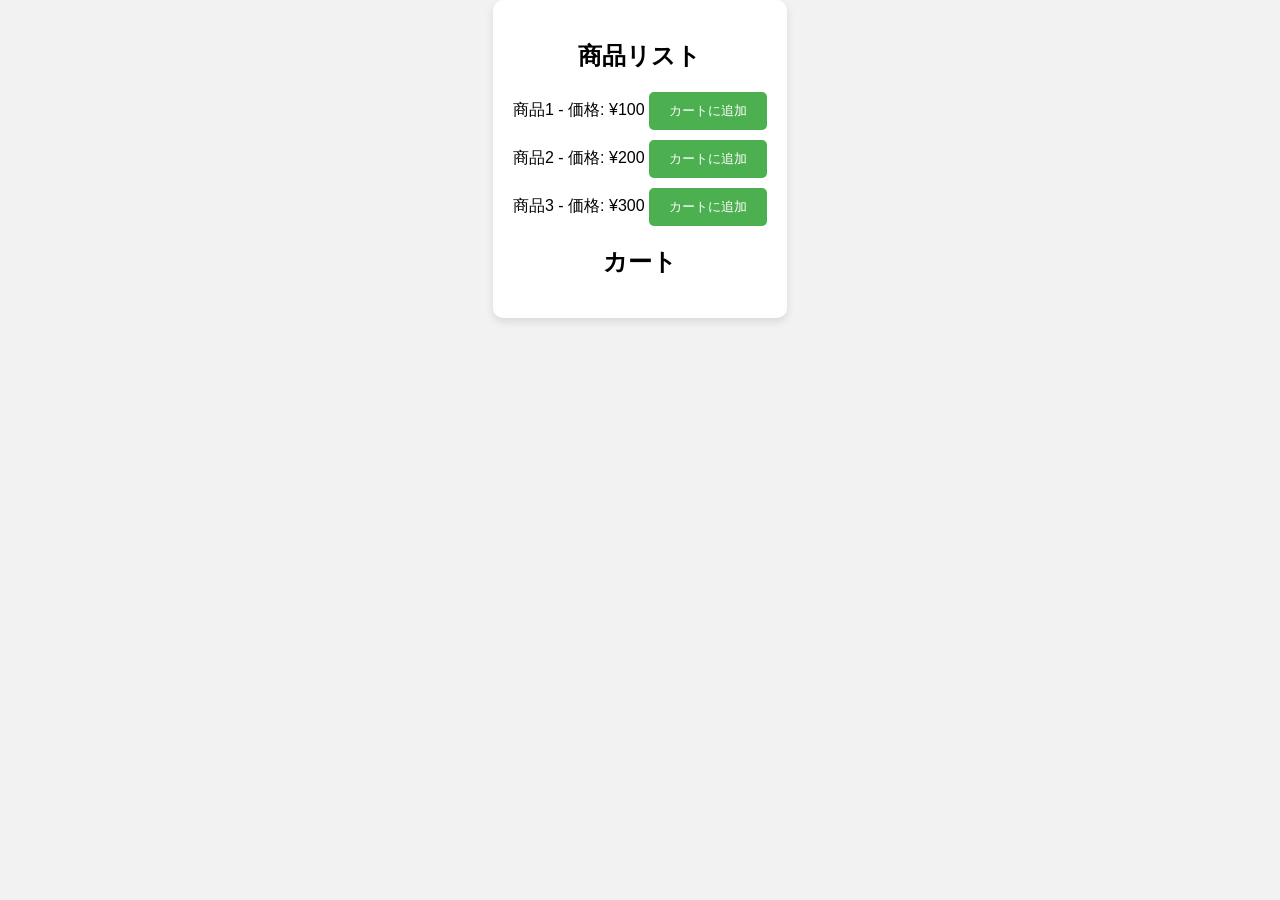
<file: 画面設計/crat.html>
<!DOCTYPE html>
<html lang="en">
<head>
    <meta charset="UTF-8">
    <meta name="viewport" content="width=device-width, initial-scale=1.0">
    <title>Shopping Cart</title>
    <style>
        body {
            font-family: Arial, sans-serif;
            margin: 0;
            padding: 0;
            display: flex;
            justify-content: center;
            align-items: flex-start; /* 上詰めに設定 */
            height: 100vh;
            background-color: #f2f2f2; /* 背景色を設定 */
        }

        #container {
            text-align: center;
            padding: 20px;
            background-color: white; /* 白い背景色 */
            border-radius: 10px; /* 枠の角を丸くする */
            box-shadow: 0 4px 8px rgba(0, 0, 0, 0.1); /* 影の追加 */
        }

        h2 {
            margin-bottom: 20px;
        }

        ul {
            list-style-type: none;
            padding: 0;
        }

        li {
            margin-bottom: 10px;
        }

        button {
            background-color: #4CAF50;
            color: white;
            padding: 10px 20px;
            border: none;
            border-radius: 5px;
            cursor: pointer;
        }

        button:hover {
            background-color: #45a049;
        }
    </style>
</head>
<body>

<div id="container">
    <h2>商品リスト</h2>
    <ul id="product-list">
        <li>商品1 - 価格: ¥100 <button onclick="addToCart('商品1', 100)">カートに追加</button></li>
        <li>商品2 - 価格: ¥200 <button onclick="addToCart('商品2', 200)">カートに追加</button></li>
        <li>商品3 - 価格: ¥300 <button onclick="addToCart('商品3', 300)">カートに追加</button></li>
    </ul>

    <h2>カート</h2>
    <ul id="cart">
        <!-- ここにカートのアイテムが追加されます -->
    </ul>
</div>

<script>
    let cartItems = [];

    function addToCart(productName, price) {
        cartItems.push({ name: productName, price: price });
        renderCart();
    }

    function renderCart() {
        const cartElement = document.getElementById("cart");
        cartElement.innerHTML = ""; // カートをリセット

        cartItems.forEach(item => {
            const li = document.createElement("li");
            li.textContent = `${item.name} - 価格: ¥${item.price}`;
            cartElement.appendChild(li);
        });
    }
</script>

</body>
</html>
</file>
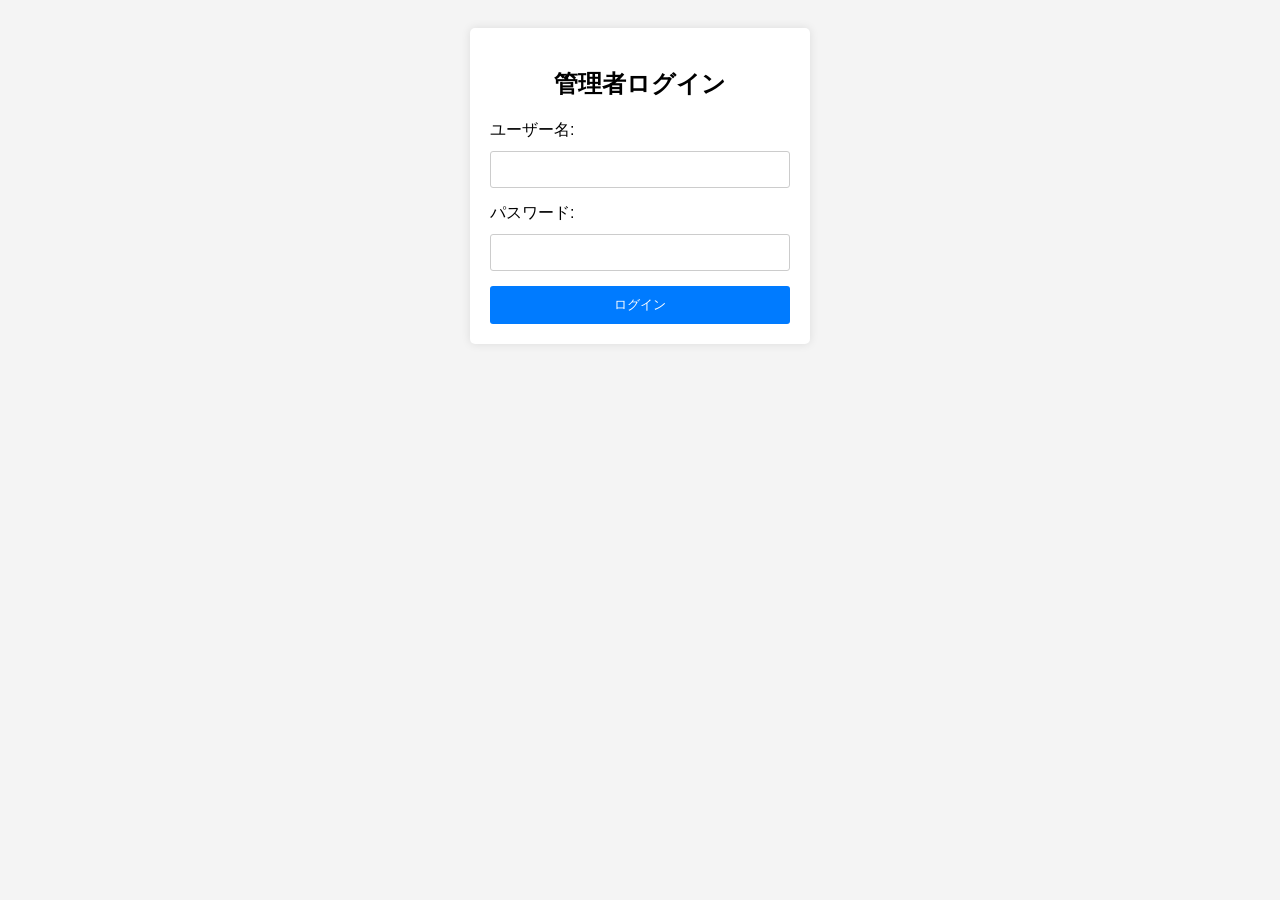
<file: 画面設計/Login.html>
<!DOCTYPE html>
<html lang="ja">
<head>
    <meta charset="UTF-8">
    <meta name="viewport" content="width=device-width, initial-scale=1.0">
    <title>ログイン</title>
    <style>
        /* スタイルはここに追加 */
        body {
            font-family: Arial, sans-serif;
            background-color: #f4f4f4;
            padding: 20px;
        }
        #login-form {
            background-color: #fff;
            padding: 20px;
            border-radius: 5px;
            box-shadow: 0px 0px 10px rgba(0, 0, 0, 0.1);
            width: 300px;
            margin: 0 auto;
        }
        #login-form h2 {
            margin-bottom: 20px;
            text-align: center;
        }
        #login-form label {
            display: block;
            margin-bottom: 10px;
        }
        #login-form input[type="text"],
        #login-form input[type="password"] {
            width: 100%;
            padding: 10px;
            margin-bottom: 15px;
            border: 1px solid #ccc;
            border-radius: 3px;
            box-sizing: border-box;
        }
        #login-form button {
            width: 100%;
            padding: 10px;
            background-color: #007bff;
            color: #fff;
            border: none;
            border-radius: 3px;
            cursor: pointer;
        }
        #login-form button:hover {
            background-color: #0056b3;
        }
    </style>
</head>
<body>

<div id="login-form">

    <h2>管理者ログイン</h2>

    <form action="/login" method="post">
        <div>
            <label for="username">ユーザー名:</label>
            <input type="text" id="username" name="username" required>
        </div>
        <div>
            <label for="password">パスワード:</label>
            <input type="password" id="password" name="password" required>
        </div>
        <div>
            <button type="submit">ログイン</button>
        </div>
    </form>

</div>

</body>
</html>
</file>
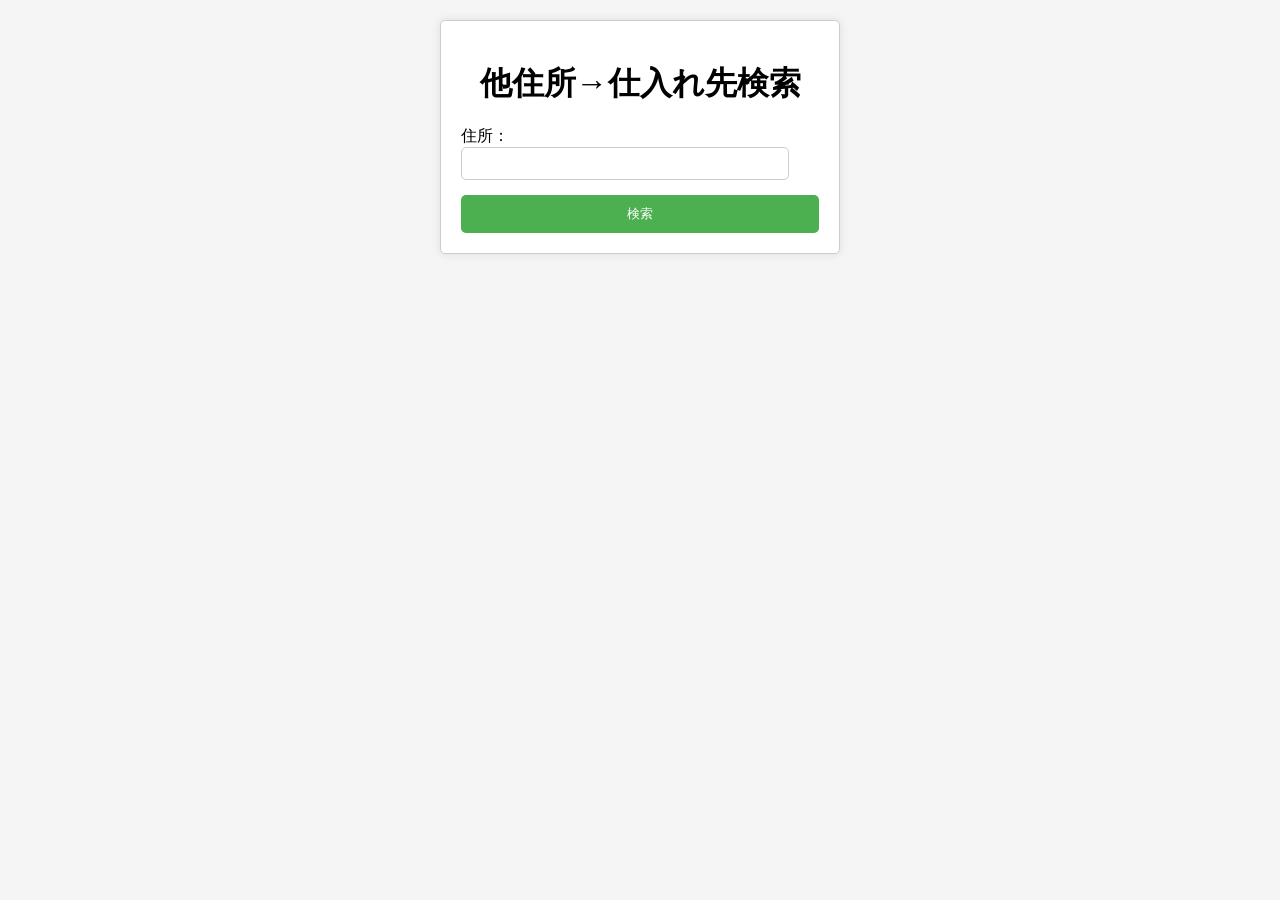
<file: 画面設計/company/company_address_screan.html>
<!DOCTYPE html>
<html lang="ja">
<head>
    <meta charset="UTF-8">
    <meta name="viewport" content="width=device-width, initial-scale=1.0">
    <title>他住所→仕入れ先検索</title>
    <style>
        /* スタイルの追加 */
        body {
            font-family: Arial, sans-serif;
            background-color: #f5f5f5;
            margin: 0;
            padding: 0;
        }
        #container {
            margin: 20px auto;
            width: 400px;
            background-color: #fff;
            border: 1px solid #ccc;
            border-radius: 5px;
            box-shadow: 0px 0px 10px rgba(0, 0, 0, 0.1);
            padding: 20px;
            box-sizing: border-box; /* 追加：パディングも幅に含める */
        }
        h1 {
            text-align: center;
            margin-bottom: 20px;
        }
        form {
            text-align: left;
        }
        .form-group {
            margin-bottom: 15px;
        }
        label {
            display: inline-block;
            /* width: 120px; */
            text-align: left;
            margin-right: 10px; /* 追加：ラベルと入力欄の間隔 */
        }
        input[type="text"] {
            width: calc(100% - 30px); /* ボタンの幅(20pxのパディング×2 + 1pxのボーダー)を除いた値に設定 */
            padding: 8px;
            border: 1px solid #ccc;
            border-radius: 5px;
            box-sizing: border-box;
        }
        button {
            width: 100%; /* 変更：ボタンの幅を100%に */
            padding: 10px 0; /* 変更：上下のパディングを0に */
            background-color: #4CAF50;
            color: white;
            border: none;
            border-radius: 5px;
            cursor: pointer;
        }
        button:hover {
            background-color: #45a049;
        }
    </style>
</head>
<body>
<div id="container">
    <h1>他住所→仕入れ先検索</h1>
    <form action="#" method="post">
        <div class="form-group">
            <label for="address">住所：</label>
            <input type="text" id="address" name="address" required>
        </div>
        <button type="submit">検索</button>
    </form>
</div>
</body>
</html>
</file>
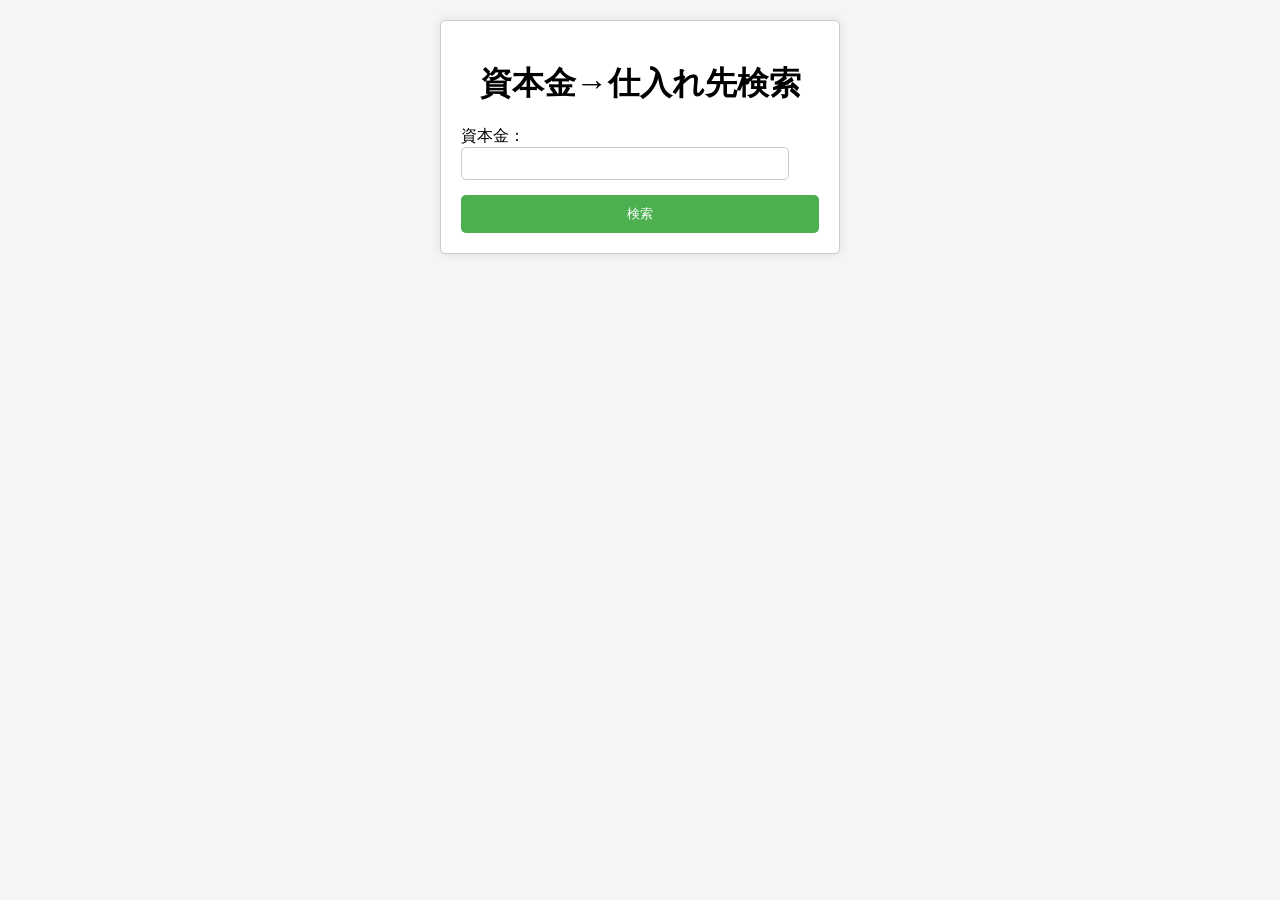
<file: 画面設計/company/company_capital_screan.html>
<!DOCTYPE html>
<html lang="ja">
<head>
    <meta charset="UTF-8">
    <meta name="viewport" content="width=device-width, initial-scale=1.0">
    <title>資本金→仕入れ先検索</title>
    <style>
        /* スタイルの追加 */
        body {
            font-family: Arial, sans-serif;
            background-color: #f5f5f5;
            margin: 0;
            padding: 0;
        }
        #container {
            margin: 20px auto;
            width: 400px;
            background-color: #fff;
            border: 1px solid #ccc;
            border-radius: 5px;
            box-shadow: 0px 0px 10px rgba(0, 0, 0, 0.1);
            padding: 20px;
            box-sizing: border-box; /* 追加：パディングも幅に含める */
        }
        h1 {
            text-align: center;
            margin-bottom: 20px;
        }
        form {
            text-align: left;
        }
        .form-group {
            margin-bottom: 15px;
        }
        label {
            display: inline-block;
            /* width: 120px; */
            text-align: left;
            margin-right: 10px; /* 追加：ラベルと入力欄の間隔 */
        }
        input[type="number"] {
            width: calc(100% - 30px); /* ボタンの幅(20pxのパディング×2 + 1pxのボーダー)を除いた値に設定 */
            padding: 8px;
            border: 1px solid #ccc;
            border-radius: 5px;
            box-sizing: border-box;
        }
        button {
            width: 100%; /* 変更：ボタンの幅を100%に */
            padding: 10px 0; /* 変更：上下のパディングを0に */
            background-color: #4CAF50;
            color: white;
            border: none;
            border-radius: 5px;
            cursor: pointer;
        }
        button:hover {
            background-color: #45a049;
        }
    </style>
</head>
<body>
<div id="container">
    <h1>資本金→仕入れ先検索</h1>
    <form action="#" method="post">
        <div class="form-group">
            <label for="capital">資本金：</label>
            <input type="number" id="capital" name="capital" required min="0">
        </div>
        <button type="submit">検索</button>
    </form>
</div>
</body>
</html>
</file>
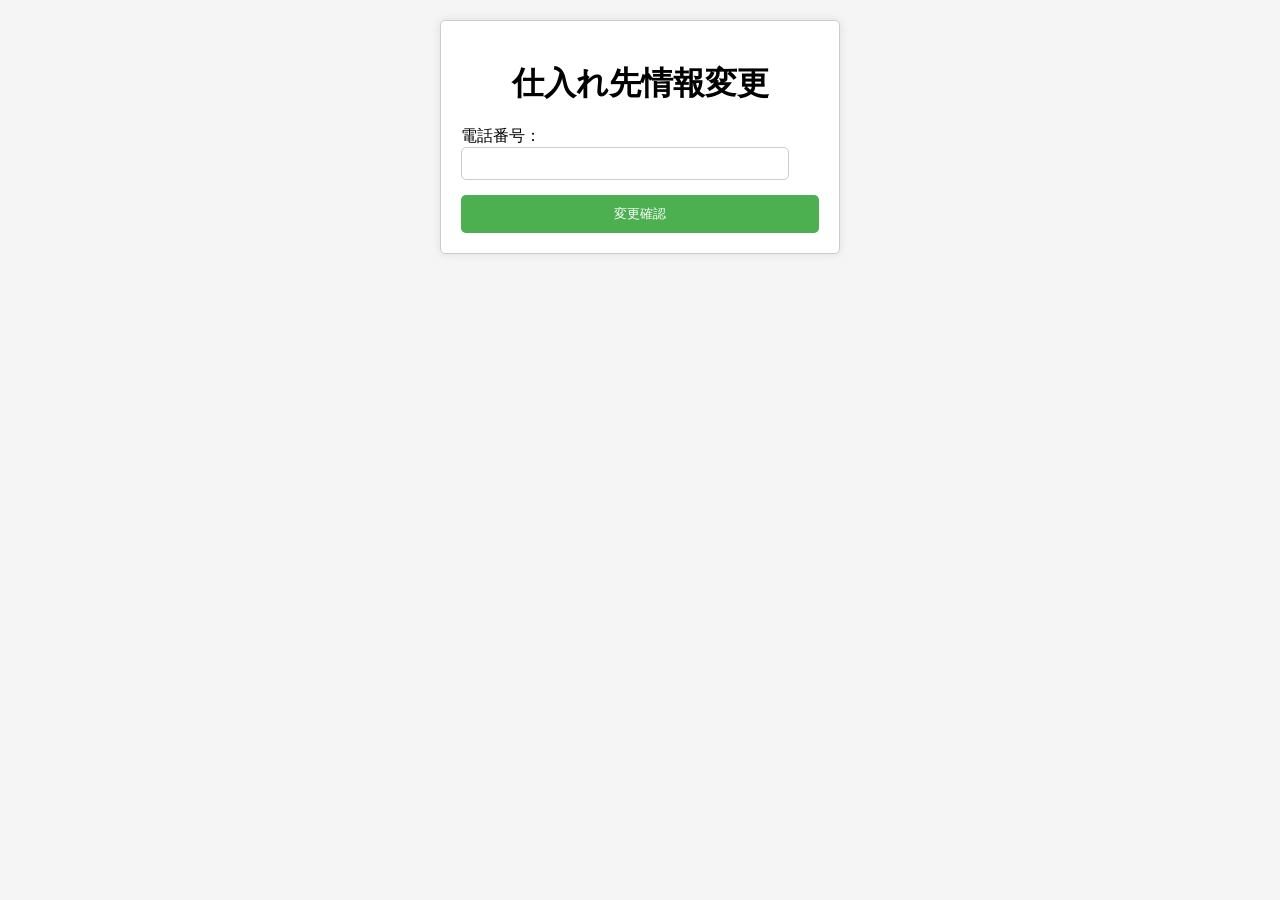
<file: 画面設計/company/company_infomation_change.html>
<!DOCTYPE html>
<html lang="ja">
<head>
    <meta charset="UTF-8">
    <meta name="viewport" content="width=device-width, initial-scale=1.0">
    <title>仕入れ先情報変更</title>
    <style>
        /* スタイルの追加 */
        body {
            font-family: Arial, sans-serif;
            background-color: #f5f5f5;
            margin: 0;
            padding: 0;
        }
        #container {
            margin: 20px auto;
            width: 400px;
            background-color: #fff;
            border: 1px solid #ccc;
            border-radius: 5px;
            box-shadow: 0px 0px 10px rgba(0, 0, 0, 0.1);
            padding: 20px;
            box-sizing: border-box; /* 追加：パディングも幅に含める */
        }
        h1 {
            text-align: center;
            margin-bottom: 20px;
        }
        form {
            text-align: left;
        }
        .form-group {
            margin-bottom: 15px;
        }
        label {
            display: inline-block;
            /* width: 120px; */
            text-align: left;
            margin-right: 10px; /* 追加：ラベルと入力欄の間隔 */
        }
        input[type="tel"] {
            width: calc(100% - 30px); /* ボタンの幅(20pxのパディング×2 + 1pxのボーダー)を除いた値に設定 */
            padding: 8px;
            border: 1px solid #ccc;
            border-radius: 5px;
            box-sizing: border-box;
        }
        button {
            width: 100%; /* 変更：ボタンの幅を100%に */
            padding: 10px 0; /* 変更：上下のパディングを0に */
            background-color: #4CAF50;
            color: white;
            border: none;
            border-radius: 5px;
            cursor: pointer;
        }
        button:hover {
            background-color: #45a049;
        }
    </style>
</head>
<body>
<div id="container">
    <h1>仕入れ先情報変更</h1>
    <form action="#" method="post">
        <div class="form-group">
            <label for="phone">電話番号：</label>
            <input type="tel" id="phone" name="phone" required>
        </div>
        <button type="submit">変更確認</button>
    </form>
</div>
</body>
</html>
</file>
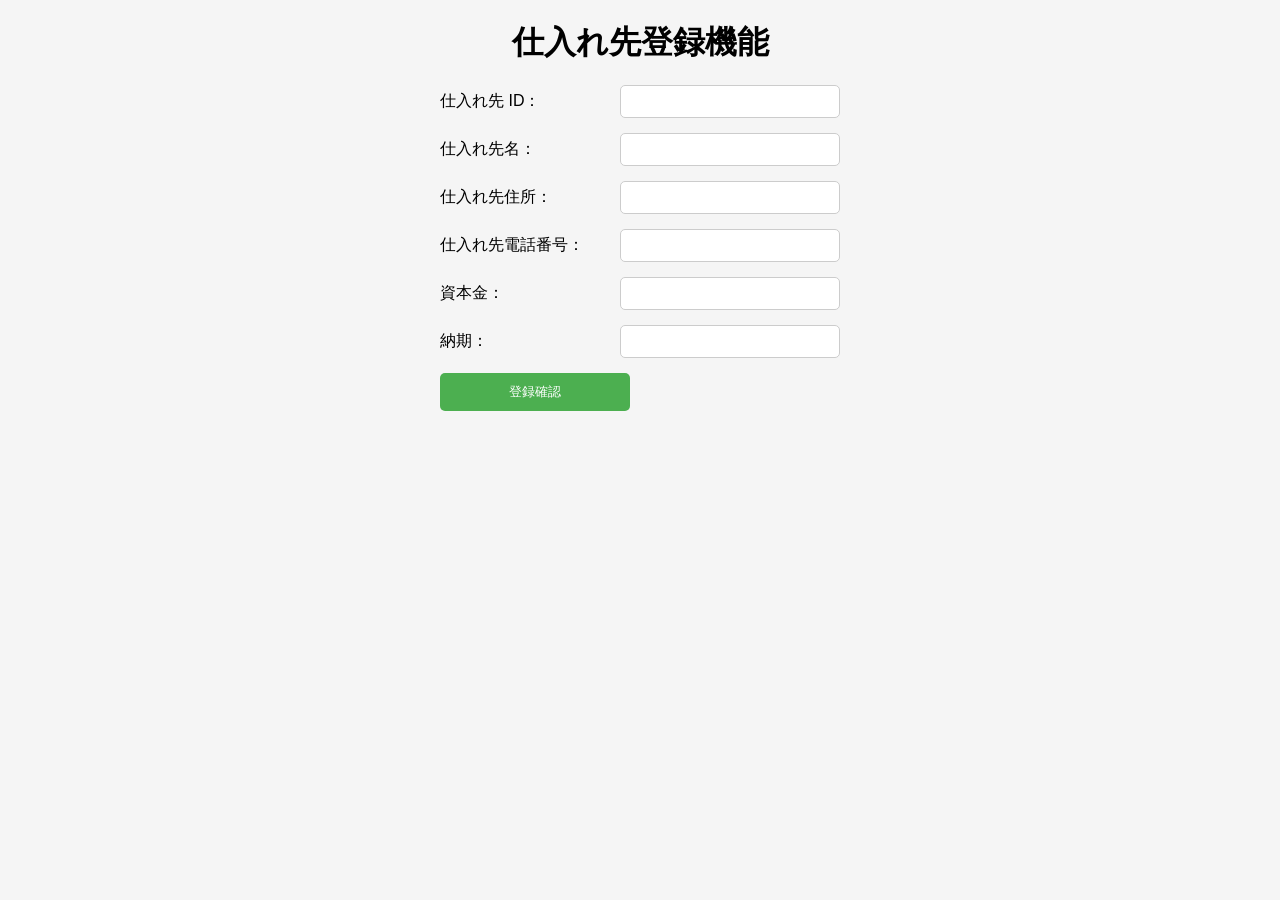
<file: 画面設計/company/company_registration.html>
<!DOCTYPE html>
<html lang="ja">
<head>
    <meta charset="UTF-8">
    <meta name="viewport" content="width=device-width, initial-scale=1.0">
    <title>仕入れ先登録機能</title>
    <style>
        body {
            font-family: Arial, sans-serif;
            background-color: #f5f5f5;
            margin: 0;
            padding: 0;
        }
        #container {
            margin: 20px auto;
            width: 400px;
        }
        h1 {
            text-align: center;
            margin-bottom: 20px;
        }
        form {
            text-align: left;
        }
        .form-group {
            margin-bottom: 15px;
            display: flex;
            align-items: center;
        }
        .form-group label {
            flex: 0 0 180px;
        }
        .form-group input, .form-group select {
            flex: 1;
            padding: 8px;
            border: 1px solid #ccc;
            border-radius: 5px;
            box-sizing: border-box;
        }
        .form-group button {
            width: 190px;
            padding: 10px 0;
            background-color: #4CAF50;
            color: #fff;
            border: none;
            border-radius: 5px;
            cursor: pointer;
        }
        button:hover {
            background-color: #45a049;
        }
    </style>
</head>
<body>
<div id="container">
    <h1>仕入れ先登録機能</h1>
    <form id="supplier_registration_form" action="#" method="post">
        <div class="form-group">
            <label for="supplier_id">仕入れ先 ID：</label>
            <input type="text" id="supplier_id" name="supplier_id" required>
        </div>
        <div class="form-group">
            <label for="supplier_name">仕入れ先名：</label>
            <input type="text" id="supplier_name" name="supplier_name" required>
        </div>
        <div class="form-group">
            <label for="supplier_address">仕入れ先住所：</label>
            <input type="text" id="supplier_address" name="supplier_address" required>
        </div>
        <div class="form-group">
            <label for="supplier_phone">仕入れ先電話番号：</label>
            <input type="text" id="supplier_phone" name="supplier_phone" required>
        </div>
        <div class="form-group">
            <label for="capital">資本金：</label>
            <input type="text" id="capital" name="capital" required>
        </div>
        <div class="form-group">
            <label for="delivery_time">納期：</label>
            <input type="text" id="delivery_time" name="delivery_time" required>
        </div>
        <div class="form-group">
            <button type="button" onclick="registerSupplier()">登録確認</button>
        </div>
    </form>
</div>

<script>
    function registerSupplier() {
        var supplierId = document.getElementById("supplier_id").value;
        var supplierName = document.getElementById("supplier_name").value;
        var supplierAddress = document.getElementById("supplier_address").value;
        var supplierPhone = document.getElementById("supplier_phone").value;
        var capital = document.getElementById("capital").value;
        var deliveryTime = document.getElementById("delivery_time").value;

        // エラーチェックを行う（省略）

        // 登録確認画面に遷移するか、エラーがあればエラーメッセージを表示する（省略）
    }
</script>
</body>
</html>
</file>
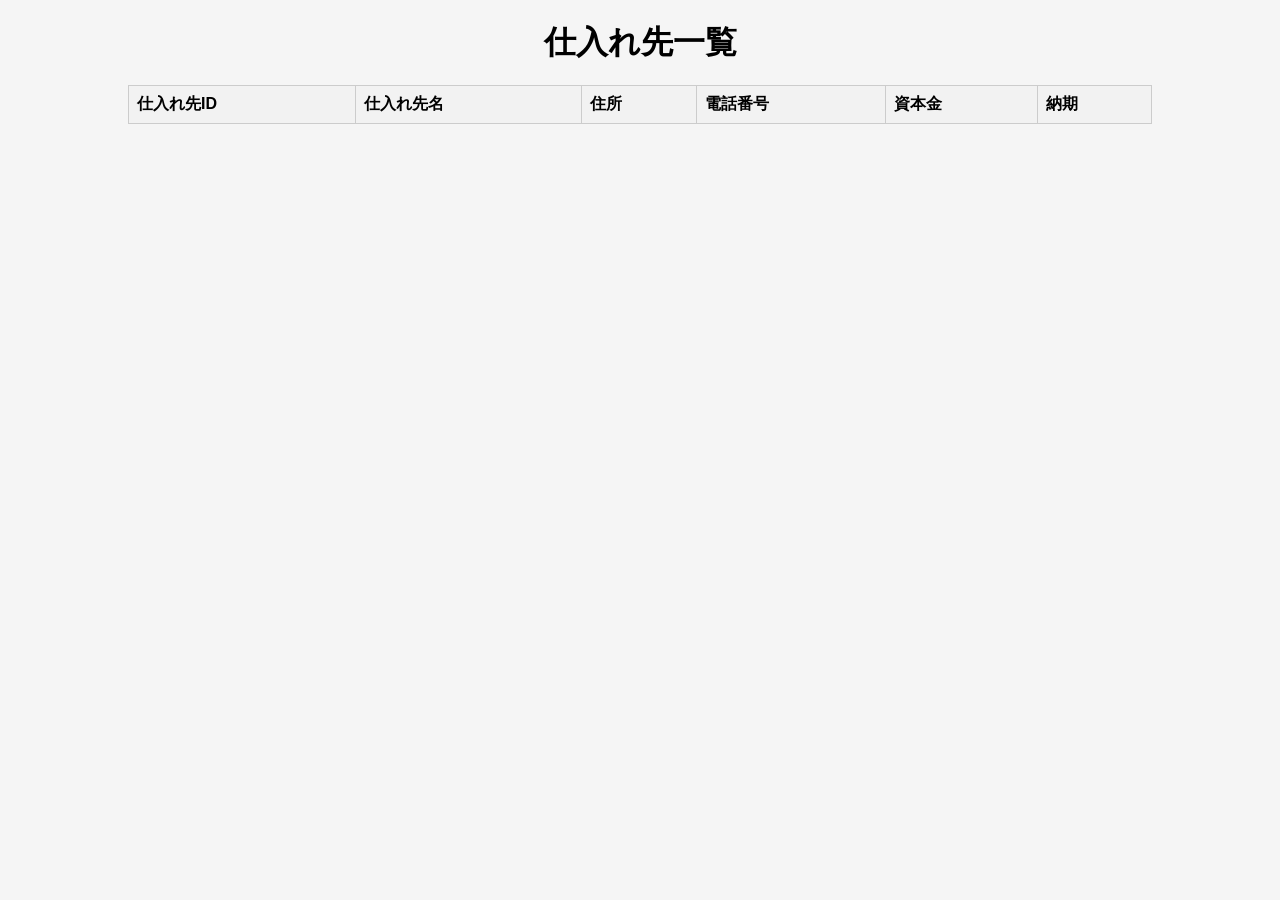
<file: 画面設計/company/company_screan.html>
<!DOCTYPE html>
<html lang="ja">
<head>
    <meta charset="UTF-8">
    <meta name="viewport" content="width=device-width, initial-scale=1.0">
    <title>仕入れ先一覧表示機能</title>
    <style>
        body {
            font-family: Arial, sans-serif;
            background-color: #f5f5f5;
            margin: 0;
            padding: 0;
        }
        #container {
            margin: 20px auto;
            width: 80%;
        }
        h1 {
            text-align: center;
            margin-bottom: 20px;
        }
        table {
            width: 100%;
            border-collapse: collapse;
        }
        th, td {
            padding: 8px;
            border: 1px solid #ccc;
            text-align: left;
        }
        th {
            background-color: #f2f2f2;
        }
    </style>
</head>
<body>
<div id="container">
    <h1>仕入れ先一覧</h1>
    <table>
        <thead>
        <tr>
            <th>仕入れ先ID</th>
            <th>仕入れ先名</th>
            <th>住所</th>
            <th>電話番号</th>
            <th>資本金</th>
            <th>納期</th>
        </tr>
        </thead>
        <tbody>
        <!-- ここに仕入れ先情報を表示するためのHTMLを追加 -->
        <!-- 例：
        <tr>
            <td>1</td>
            <td>仕入先A</td>
            <td>東京都渋谷区</td>
            <td>012-3456-7890</td>
            <td>1000000</td>
            <td>30日</td>
        </tr>
        -->
        </tbody>
    </table>
</div>
</body>
</html>
</file>
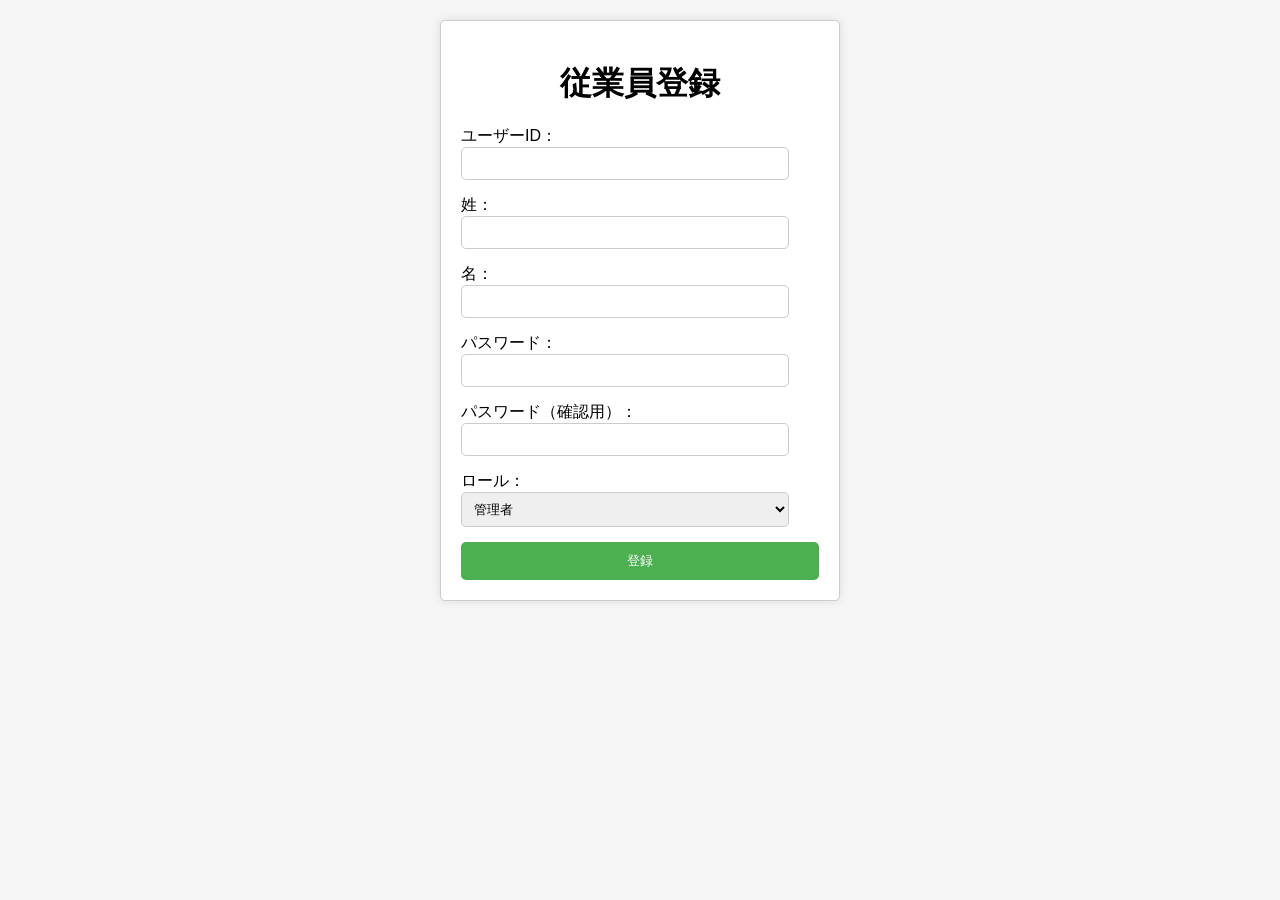
<file: 画面設計/employee/employee.html>
<!DOCTYPE html>
<html lang="ja">
<head>
    <meta charset="UTF-8">
    <meta name="viewport" content="width=device-width, initial-scale=1.0">
    <title>従業員登録</title>
    <style>
        /* スタイルの追加 */
        body {
            font-family: Arial, sans-serif;
            background-color: #f5f5f5;
            margin: 0;
            padding: 0;
        }
        #container {
            margin: 20px auto;
            width: 400px;
            background-color: #fff;
            border: 1px solid #ccc;
            border-radius: 5px;
            box-shadow: 0px 0px 10px rgba(0, 0, 0, 0.1);
            padding: 20px;
            box-sizing: border-box; /* 追加：パディングも幅に含める */
        }
        h1 {
            text-align: center;
            margin-bottom: 20px;
        }
        form {
            text-align: left;
        }
        .form-group {
            margin-bottom: 15px;
        }
        label {
            display: inline-block;
            /* width: 120px; */
            text-align: left;
            margin-right: 10px; /* 追加：ラベルと入力欄の間隔 */
        }
        input[type="text"],
        input[type="password"],
        select {
            width: calc(100% - 30px); /* ボタンの幅(20pxのパディング×2 + 1pxのボーダー)を除いた値に設定 */
            padding: 8px;
            border: 1px solid #ccc;
            border-radius: 5px;
            box-sizing: border-box;
        }
        button {
            width: 100%; /* 変更：ボタンの幅を100%に */
            padding: 10px 0; /* 変更：上下のパディングを0に */
            background-color: #4CAF50;
            color: white;
            border: none;
            border-radius: 5px;
            cursor: pointer;
        }
        button:hover {
            background-color: #45a049;
        }
    </style>
    <script>
        // パスワード一致チェック
        function checkPasswordMatch() {
            var password = document.getElementById("password").value;
            var confirmPassword = document.getElementById("confirm_password").value;
            var passwordMatchText = document.getElementById("password_match");

            if (password !== confirmPassword) {
                passwordMatchText.textContent = "パスワードが一致しません";
            } else {
                passwordMatchText.textContent = "";
            }
        }
    </script>
</head>
<body>
<div id="container">
    <h1>従業員登録</h1>
    <form id="employee_form" action="#" method="post">
        <div class="form-group">
            <label for="user_id">ユーザーID：</label>
            <input type="text" id="user_id" name="user_id" required>
        </div>
        <div class="form-group">
            <label for="last_name">姓：</label>
            <input type="text" id="last_name" name="last_name" required>
        </div>
        <div class="form-group">
            <label for="first_name">名：</label>
            <input type="text" id="first_name" name="first_name" required>
        </div>
        <div class="form-group">
            <label for="password">パスワード：</label>
            <input type="password" id="password" name="password" required>
        </div>
        <div class="form-group">
            <label for="confirm_password">パスワード（確認用）：</label>
            <input type="password" id="confirm_password" name="confirm_password" required onkeyup="checkPasswordMatch();">
            <span id="password_match" style="color: red;"></span>
        </div>
        <div class="form-group">
            <label for="role">ロール：</label>
            <select id="role" name="role" required>
                <option value="管理者">管理者</option>
                <option value="一般従業員">一般従業員</option>
            </select>
        </div>
        <button type="submit">登録</button>
    </form>
</div>
</body>
</html>
</file>
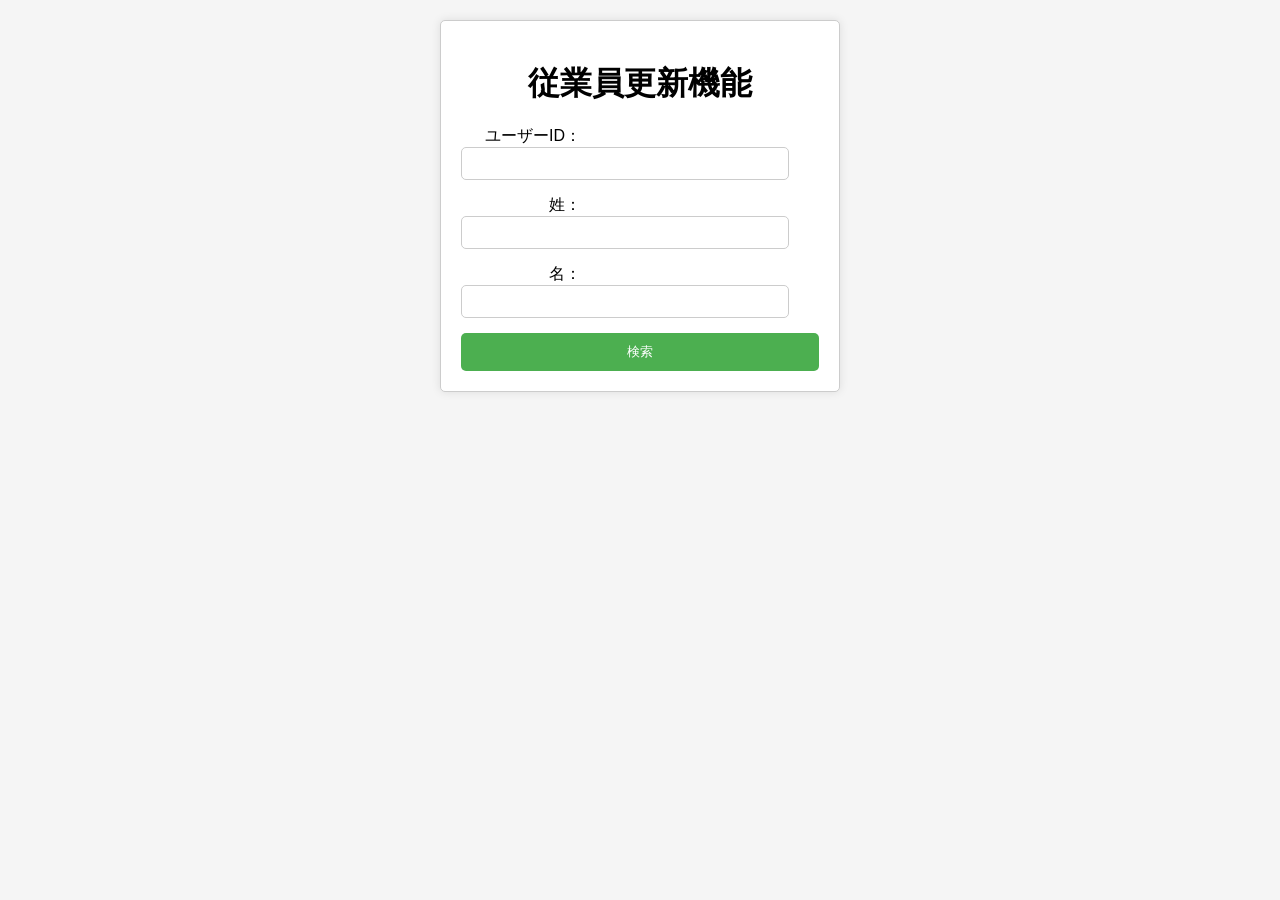
<file: 画面設計/employee/employee_change.html>
<!DOCTYPE html>
<html lang="ja">
<head>
    <meta charset="UTF-8">
    <meta name="viewport" content="width=device-width, initial-scale=1.0">
    <title>従業員更新機能</title>
    <style>
        /* スタイルの追加 */
        body {
            font-family: Arial, sans-serif;
            background-color: #f5f5f5;
            margin: 0;
            padding: 0;
        }
        #container {
            margin: 20px auto;
            width: 400px;
            background-color: #fff;
            border: 1px solid #ccc;
            border-radius: 5px;
            box-shadow: 0px 0px 10px rgba(0, 0, 0, 0.1);
            padding: 20px;
            box-sizing: border-box; /* 追加：パディングも幅に含める */
        }
        h1 {
            text-align: center;
            margin-bottom: 20px;
        }
        form {
            text-align: left;
        }
        .form-group {
            margin-bottom: 15px;
        }
        label {
            display: inline-block;
            width: 120px;
            text-align: right;
            margin-right: 10px; /* 追加：ラベルと入力欄の間隔 */
        }
        input[type="text"] {
            width: calc(100% - 30px); /* ボタンの幅(20pxのパディング×2 + 1pxのボーダー)を除いた値に設定 */
            padding: 8px;
            border: 1px solid #ccc;
            border-radius: 5px;
            box-sizing: border-box;
        }
        button {
            width: 100%; /* 変更：ボタンの幅を100%に */
            padding: 10px 0; /* 変更：上下のパディングを0に */
            background-color: #4CAF50;
            color: white;
            border: none;
            border-radius: 5px;
            cursor: pointer;
        }
        button:hover {
            background-color: #45a049;
        }
    </style>
</head>
<body>
<div id="container">
    <h1>従業員更新機能</h1>
    <form id="employee_update_form" action="#" method="post">
        <div class="form-group">
            <label for="user_id">ユーザーID：</label>
            <input type="text" id="user_id" name="user_id" required>
        </div>
        <div class="form-group">
            <label for="last_name">姓：</label>
            <input type="text" id="last_name" name="last_name">
        </div>
        <div class="form-group">
            <label for="first_name">名：</label>
            <input type="text" id="first_name" name="first_name">
        </div>
        <button type="button" onclick="searchEmployee()">検索</button>
    </form>
</div>

<script>
    function searchEmployee() {
        var userId = document.getElementById("user_id").value;
        // ここに従業員検索処理を実装する
        // 検索結果に応じて画面遷移またはエラーメッセージを表示する
    }
</script>
</body>
</html>
</file>
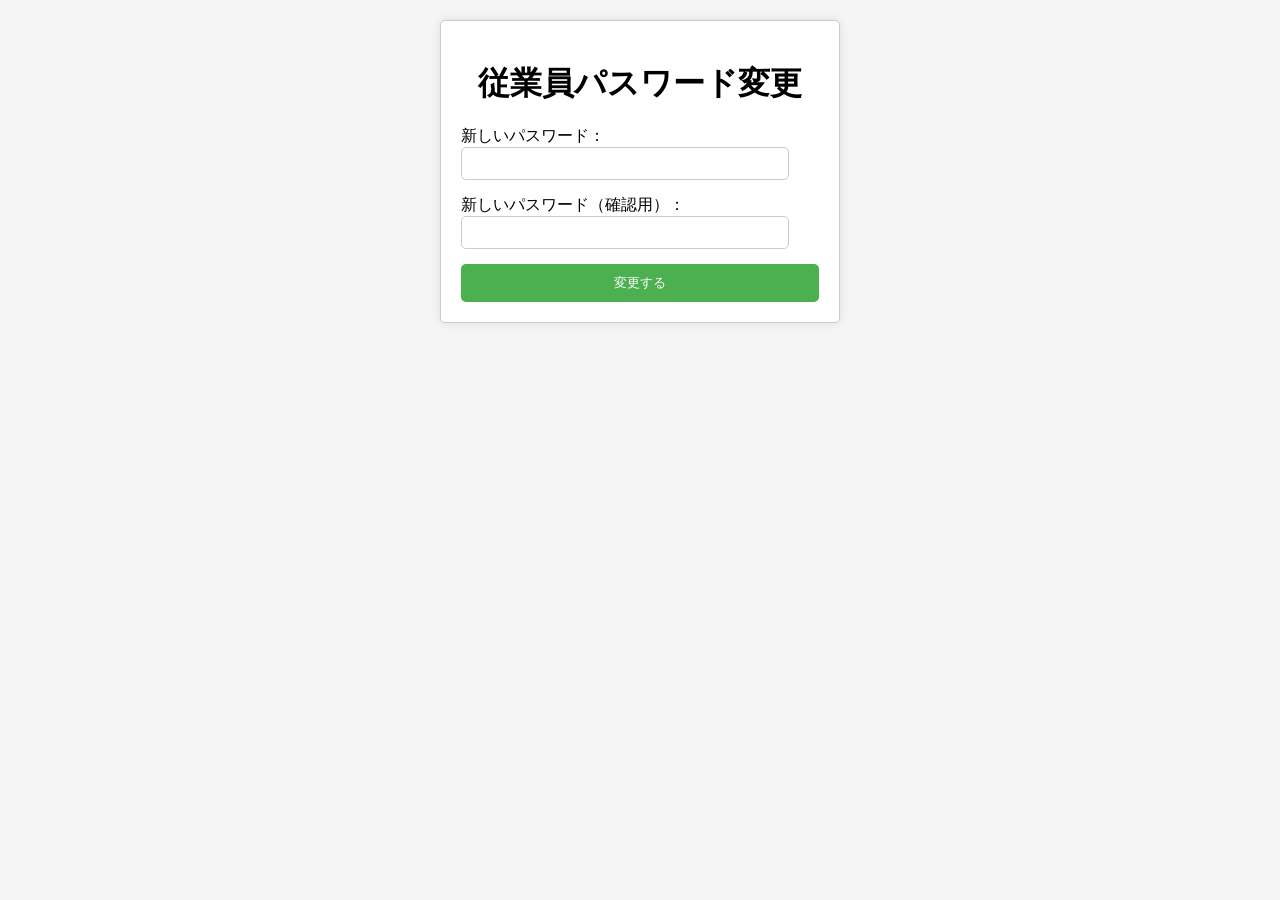
<file: 画面設計/employee/employee_pw_change.html>
<!DOCTYPE html>
<html lang="ja">
<head>
    <meta charset="UTF-8">
    <meta name="viewport" content="width=device-width, initial-scale=1.0">
    <title>従業員パスワード変更</title>
    <script>
        function validatePassword() {
            var password1 = document.getElementById("password1").value;
            var password2 = document.getElementById("password2").value;

            if(password1 != password2) {
                alert("パスワードが一致しません。もう一度入力してください。");
                return false;
            }
            return true;
        }
    </script>
    <style>
        /* スタイルの追加 */
        body {
            font-family: Arial, sans-serif;
            background-color: #f5f5f5;
            margin: 0;
            padding: 0;
        }
        #container {
            margin: 20px auto;
            width: 400px;
            background-color: #fff;
            border: 1px solid #ccc;
            border-radius: 5px;
            box-shadow: 0px 0px 10px rgba(0, 0, 0, 0.1);
            padding: 20px;
            box-sizing: border-box; /* 追加：パディングも幅に含める */
        }
        h1 {
            text-align: center;
            margin-bottom: 20px;
        }
        form {
            text-align: left;
        }
        .form-group {
            margin-bottom: 15px;
        }
        label {
            display: inline-block;
            /* width: 120px; */
            text-align: left;
            margin-right: 10px; /* 追加：ラベルと入力欄の間隔 */
        }
        input[type="password"] {
            width: calc(100% - 30px); /* ボタンの幅(20pxのパディング×2 + 1pxのボーダー)を除いた値に設定 */
            padding: 8px;
            border: 1px solid #ccc;
            border-radius: 5px;
            box-sizing: border-box;
        }
        input[type="submit"] {
            width: 100%; /* 変更：ボタンの幅を100%に */
            padding: 10px 0; /* 変更：上下のパディングを0に */
            background-color: #4CAF50;
            color: white;
            border: none;
            border-radius: 5px;
            cursor: pointer;
        }
        input[type="submit"]:hover {
            background-color: #45a049;
        }
    </style>
</head>
<body>
<div id="container">
    <h1>従業員パスワード変更</h1>
    <form action="password_change.php" method="post" onsubmit="return validatePassword()">
        <div class="form-group">
            <label for="password1">新しいパスワード：</label>
            <input type="password" id="password1" name="password1" required>
        </div>
        <div class="form-group">
            <label for="password2">新しいパスワード（確認用）：</label>
            <input type="password" id="password2" name="password2" required>
        </div>
        <input type="submit" value="変更する">
    </form>
</div>
</body>
</html>
</file>
